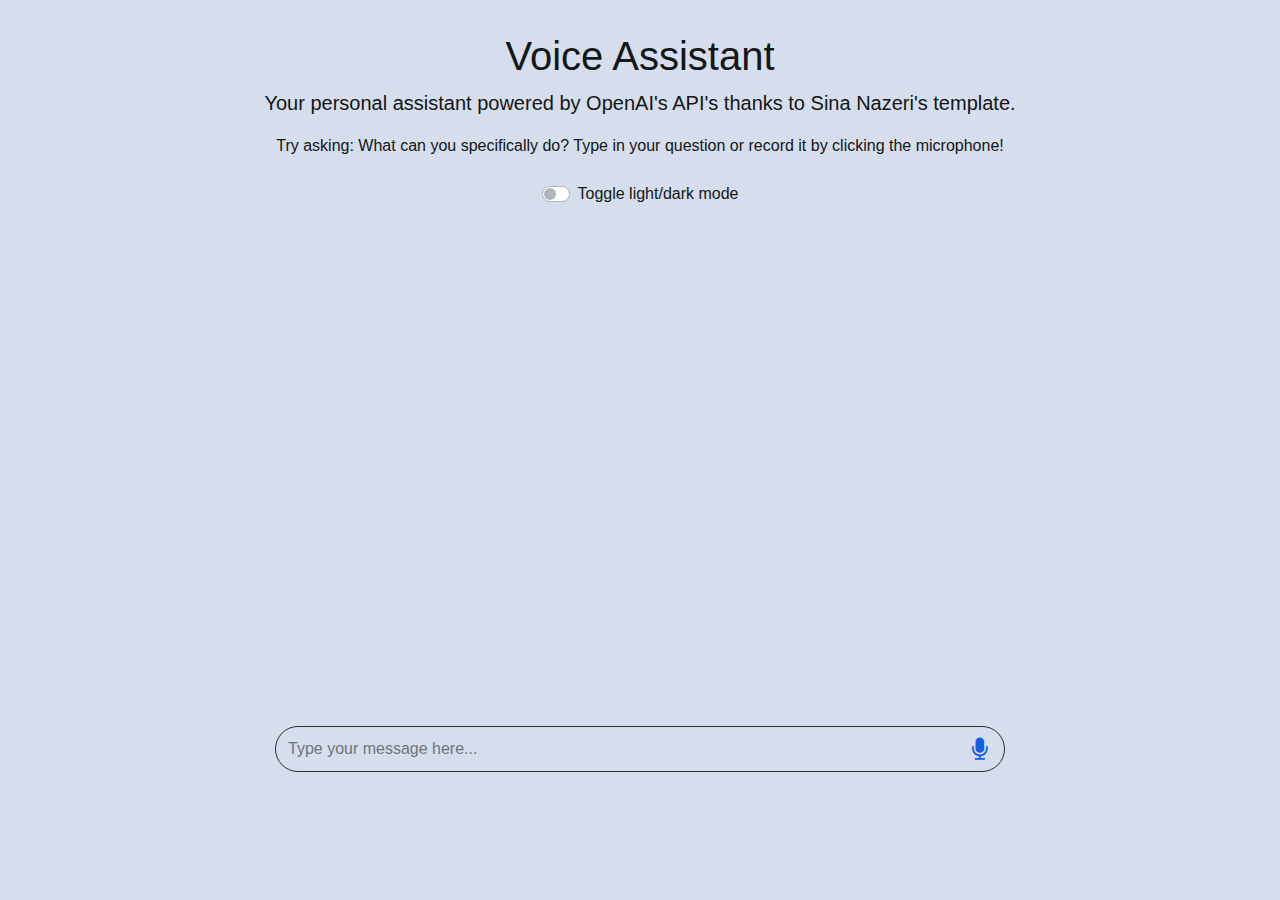
<file: a3i-bot-template/templates/index.html>
<!DOCTYPE html>
<html>
  <head>
    <link
      rel="stylesheet"
      href="https://stackpath.bootstrapcdn.com/bootstrap/4.5.2/css/bootstrap.min.css"
      integrity="sha384-JcKb8q3iqJ61gNV9KGb8thSsNjpSL0n8PARn9HuZOnIxN0hoP+VmmDGMN5t9UJ0Z"
      crossorigin="anonymous"
    />
    <link
      rel="stylesheet"
      href="https://cdnjs.cloudflare.com/ajax/libs/font-awesome/4.7.0/css/font-awesome.min.css"
    />
    <link rel="stylesheet" href="../static/style.css" />

    <script src="https://code.jquery.com/jquery-3.5.1.min.js"></script>
    <script src="../static/script.js"></script>
  </head>
  <body>
    <div class="container h-700">
      <div class="row">
        <div class="col-12" style="margin-top: 2rem">
          <h1 class="text-center">Voice Assistant</h1>
          <p class="text-center" style="font-size: 20px">
            Your personal assistant powered by OpenAI's API's thanks to Sina Nazeri's template.
          </p>
        </div>
        <div class="col-12" style="font-size: 16px">
          <p class="text-center mb-4">
            Try asking: What can you specifically do? Type in your question or
            record it by clicking the microphone!
          </p>
        </div>
        <div class="col-12 text-center d-flex justify-content-around">
          <div class="custom-control custom-switch mb-3 d-inline-block">
            <input
              type="checkbox"
              class="custom-control-input"
              id="light-dark-mode-switch"
            />
            <label class="custom-control-label" for="light-dark-mode-switch"
              >Toggle light/dark mode</label
            >
          </div>
        </div>
        <div class="col-12 col-md-8 mx-auto mb-4">
          <div id="chat-window" class="p-3 h-700">
            <div id="message-list"></div>
            <div class="loading-animation my-loading">
              <div class="loading-dots my-loading">
                <div class="dot"></div>
                <div class="dot"></div>
                <div class="dot"></div>
              </div>
            </div>
            <div class="loading-animation">
              <div class="loading-dots">
                <div class="dot"></div>
                <div class="dot"></div>
                <div class="dot"></div>
              </div>
            </div>
          </div>
          <div class="input-group mt-1">
            <input
              type="text"
              id="message-input"
              class="form-control"
              placeholder="Type your message here..."
            />
            <div class="input-group-append">
              <!-- <button id="send-button" class="btn btn-primary">Send</button> -->
              <button id="send-button" class="btn btn-primary microphone">
                <i class="fa fa-microphone"></i>
              </button>
            </div>
          </div>
        </div>
      </div>
    </div>
  </body>
</html>
</file>
<file: a3i-bot-template/static/style.css>
/* Light mode */
body {
  background-color: #d6ddec;
  color: #121717;
}

/* Dark mode */
.dark-mode {
  background-color: #121717;
  color: #c9c9c9;
}

#chat-window {
  position: relative;
  height: 500px;
  overflow: auto;
}

.message-line {
  padding-bottom: 8px;
  width: 70%;
  word-break: break-word;
  display: flex;
}

.message-box {
  padding: 12px;
  border-radius: 15px;
  display: inline-block;
  position: relative;
  background-color: #efefef;
  min-width: 26px;
  border-top-left-radius: 0;
  word-wrap: break-word;
  flex-grow: 0;
  white-space: pre-wrap;
}

.message-line.my-text {
  flex-direction: row-reverse;
  width: 100%;
}

.message-box.my-text {
  transform: rotateY(180deg);
  background-color: #e7f9d8;
}

.me {
  transform: scale(-1, 1);
}

.message-box.my-text.dark {
  background-color: #0f4c9e;
}

.message-box.dark {
  background-color: #263443;
}

/* Input container */
#message-input {
  bottom: 0;
  width: 100%;
  flex-grow: 1;
  font-size: 16px;
  box-sizing: border-box;
  border: none;
  padding: 10px 0 10px 12px;
  border-radius: 40px 0 0 40px;
  background-color: transparent;
  height: auto;
  color: inherit;
}

#send-button {
  border: none;
  font: inherit;
  background-color: transparent;
  margin: 0;
  appearance: none;
  padding: 10px 12px;
  cursor: pointer;
  font-size: 24px;
  display: flex;
}

#repeat-button {
  border: none;
  background-color: transparent;
  margin: 0 0 2px 0;
  padding: 0 10px;
  font-size: 24px;
}

.input-group {
  position: relative;
  display: flex;
  flex-wrap: nowrap;
  align-items: stretch;
  width: 100%;
  border-radius: 40px;
  border: 1px solid #2d2d2d;
}

.microphone i {
  display: block;
  width: 25px;
  color: #125ee5;
}

.volume i {
  display: block;
  width: 25px;
  color: #125ee5;
}

.send i {
  display: block;
  width: 25px;
  color: #125ee5;
}

.loading-animation {
  padding-bottom: 8px;
  word-break: break-word;
  display: none;
  width: 70%;
}

.loading-animation.my-loading {
  flex-direction: row-reverse;
  width: 100%;
}

.loading-dots {
  padding: 12px;
  border-radius: 15px;
  position: relative;
  background-color: #efefef;
  min-width: 26px;
  border-top-left-radius: 0;
  display: flex;
  justify-content: center;
  align-items: baseline;
  width: fit-content;
}

.loading-dots.my-loading {
  transform: rotateY(180deg);
  background-color: #e7f9d8;
  float: right;
}

.dot {
  width: 7px;
  height: 7px;
  margin: 0 2px;
  border-radius: 50%;
  animation: bounce 1.5s ease-in-out infinite;
  background: #5a5a5a;
}

.loading-dots.my-loading.dark {
  background-color: #0e4d9e;
}

.dark {
  background-color: #263443;
}

.dark-dot {
  background: #c9c9c9;
}

.dot:nth-of-type(1) {
  margin-left: 5px;
  animation-delay: 0s;
}

.dot:nth-of-type(2) {
  animation-delay: 0.2s;
}

.dot:nth-of-type(3) {
  animation-delay: 0.4s;
}

@keyframes bounce {
  0%,
  40% {
    transform: translateY(0);
  }
  20% {
    transform: translateY(-10px);
  }
}

.col-12.text-center.d-flex.justify-content-around {
  padding: 0 300px;
}

#voice-options {
  border-radius: 4px; /* Rounded edges */
}

/* Change color of select on hover */
#voice-options:hover {
  background-color: #e9e9e9;
}
</file>
